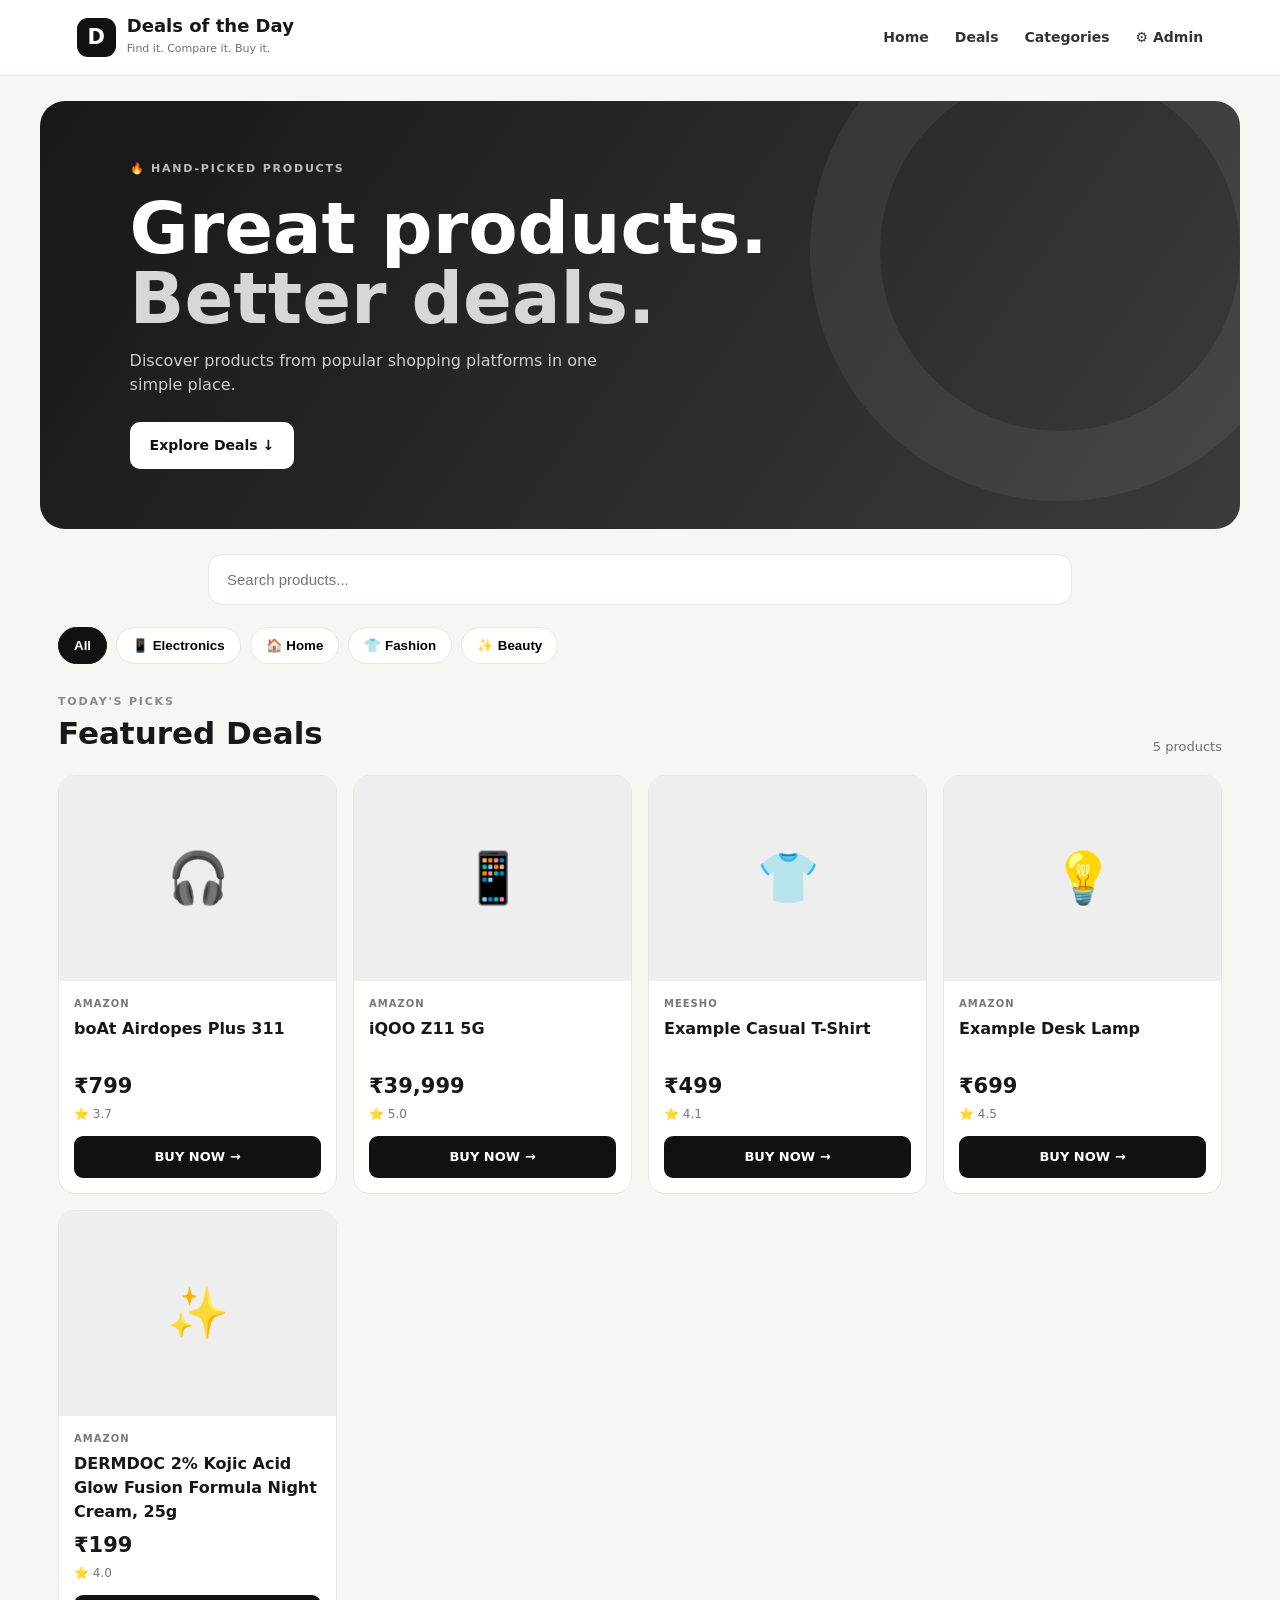
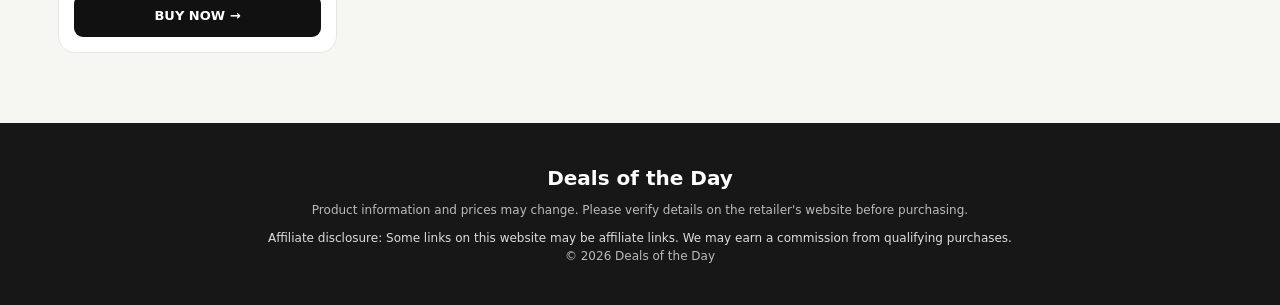
<file: index.html>
<!DOCTYPE html>
<html lang="en">
<head>
  <meta charset="UTF-8">
  <meta name="viewport" content="width=device-width, initial-scale=1.0">
  <meta name="description" content="Discover useful products and deals from popular shopping platforms.">
  <meta name="theme-color" content="#111111">
  <title>Deals of the Day — Smart Shopping Deals</title>
  <link rel="stylesheet" href="style.css">
</head>
<body>
  <header class="topbar">
    <div class="brand">
      <div class="logo">D</div>
      <div><h1>Deals of the Day</h1><span>Find it. Compare it. Buy it.</span></div>
    </div>
    <button class="menu-btn" onclick="toggleMenu()">☰</button>
    <nav id="nav">
      <a href="#home">Home</a><a href="#deals">Deals</a><a href="#categories">Categories</a>
      <a class="admin-link" href="admin.html">⚙ Admin</a>
    </nav>
  </header>
  <main id="home">
    <section class="hero">
      <div>
        <p class="eyebrow">🔥 HAND-PICKED PRODUCTS</p>
        <h2>Great products.<br><span>Better deals.</span></h2>
        <p class="hero-text">Discover products from popular shopping platforms in one simple place.</p>
        <a class="hero-btn" href="#deals">Explore Deals ↓</a>
      </div>
    </section>
    <section class="search-area"><input id="search" type="search" placeholder="Search products..." oninput="renderProducts()"></section>
    <section id="categories" class="categories">
      <button class="cat active" data-category="All" onclick="setCategory('All')">All</button>
      <button class="cat" data-category="Electronics" onclick="setCategory('Electronics')">📱 Electronics</button>
      <button class="cat" data-category="Home" onclick="setCategory('Home')">🏠 Home</button>
      <button class="cat" data-category="Fashion" onclick="setCategory('Fashion')">👕 Fashion</button>
      <button class="cat" data-category="Beauty" onclick="setCategory('Beauty')">✨ Beauty</button>
    </section>
    <section id="deals" class="products-section">
      <div class="section-title"><div><p class="eyebrow">TODAY'S PICKS</p><h3>Featured Deals</h3></div><span id="count"></span></div>
      <div id="products" class="grid"></div>
    </section>
  </main>
  <footer>
    <div class="footer-brand">Deals of the Day</div>
    <p>Product information and prices may change. Please verify details on the retailer's website before purchasing.</p>
    <p class="affiliate-note">Affiliate disclosure: Some links on this website may be affiliate links. We may earn a commission from qualifying purchases.</p>
    <p>© 2026 Deals of the Day</p>
  </footer>
  <script src="script.js"></script>
</body>
</html>
</file>
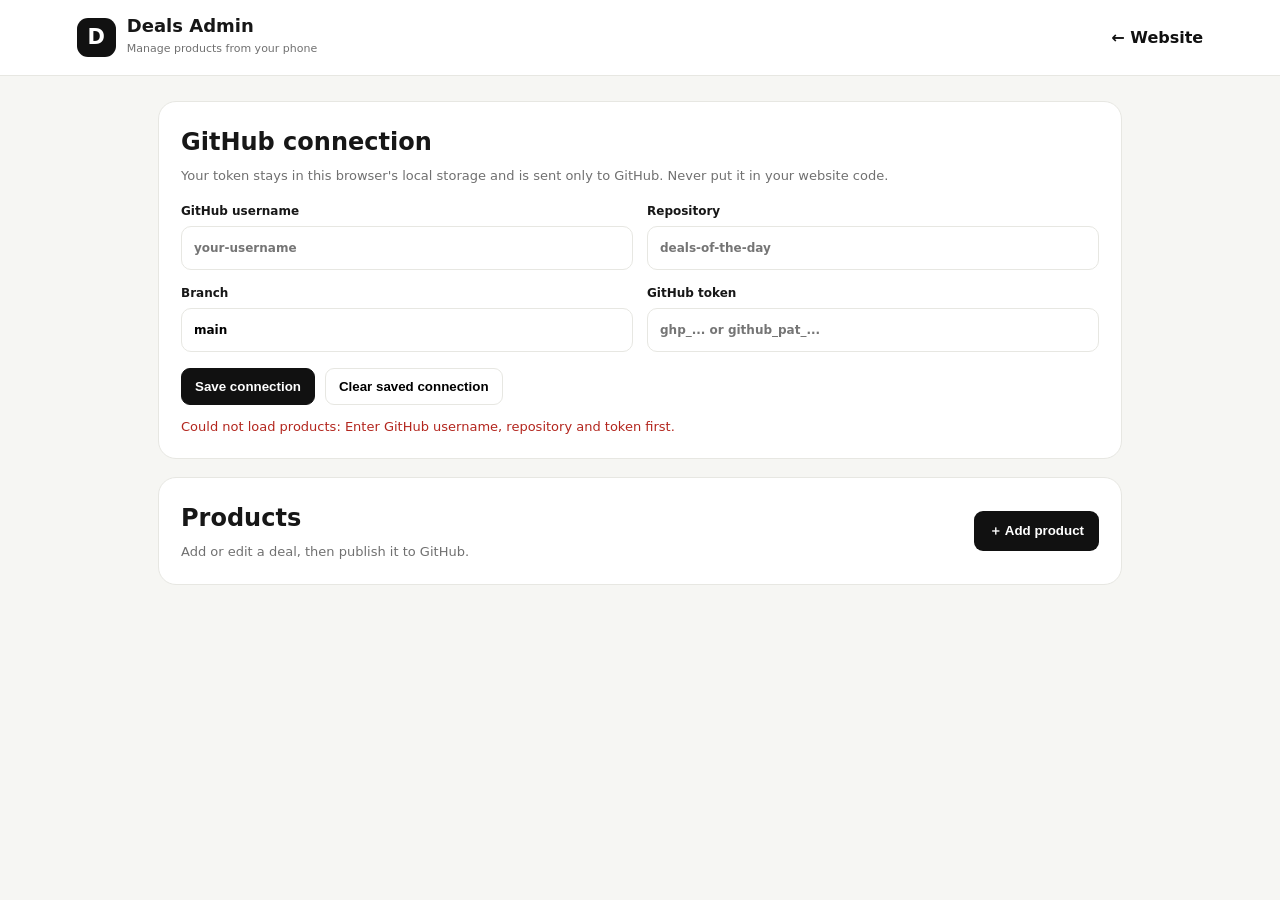
<file: admin.html>
<!DOCTYPE html>
<html lang="en"><head><meta charset="UTF-8"><meta name="viewport" content="width=device-width,initial-scale=1"><title>Deals Admin</title><link rel="stylesheet" href="style.css"></head>
<body class="admin-body">
<header class="topbar"><div class="brand"><div class="logo">D</div><div><h1>Deals Admin</h1><span>Manage products from your phone</span></div></div><a class="back-link" href="index.html">← Website</a></header>
<main class="admin-wrap">
<section class="admin-card">
<h2>GitHub connection</h2><p class="muted">Your token stays in this browser's local storage and is sent only to GitHub. Never put it in your website code.</p>
<div class="form-grid">
<label>GitHub username<input id="owner" placeholder="your-username"></label>
<label>Repository<input id="repo" placeholder="deals-of-the-day"></label>
<label>Branch<input id="branch" value="main"></label>
<label>GitHub token<input id="token" type="password" placeholder="ghp_... or github_pat_..."></label>
</div>
<div class="actions"><button class="primary" onclick="saveSettings()">Save connection</button><button onclick="clearSettings()">Clear saved connection</button></div>
<p id="status" class="status"></p>
</section>
<section class="admin-card">
<div class="admin-heading"><div><h2>Products</h2><p class="muted">Add or edit a deal, then publish it to GitHub.</p></div><button class="primary" onclick="newProduct()">＋ Add product</button></div>
<div id="editor"></div>
</section>
</main>
<script src="admin.js"></script></body></html>
</file>
<file: style.css>
*{box-sizing:border-box;margin:0;padding:0}
:root{--text:#171717;--muted:#707070;--card:#fff;--bg:#f6f6f3;--line:#e7e7e2;--accent:#111}
body{font-family:Inter,system-ui,-apple-system,BlinkMacSystemFont,"Segoe UI",sans-serif;background:var(--bg);color:var(--text);line-height:1.5}
.topbar{height:76px;background:#fff;border-bottom:1px solid var(--line);display:flex;align-items:center;justify-content:space-between;padding:0 6%;position:sticky;top:0;z-index:10}
.brand{display:flex;align-items:center;gap:11px}.logo{width:39px;height:39px;border-radius:11px;background:#111;color:#fff;display:grid;place-items:center;font-weight:900;font-size:21px}.brand h1{font-size:18px;line-height:1.1}.brand span{font-size:11px;color:var(--muted)}
nav{display:flex;gap:26px}nav a{color:#333;text-decoration:none;font-weight:600;font-size:14px}.menu-btn{display:none;background:none;border:0;font-size:25px}
.hero{margin:25px auto 0;max-width:1200px;min-height:365px;border-radius:25px;background:linear-gradient(125deg,#171717,#3b3b3b);color:#fff;padding:60px 7%;display:flex;align-items:center;overflow:hidden;position:relative}
.hero:after{content:"";position:absolute;width:360px;height:360px;border:70px solid rgba(255,255,255,.06);border-radius:50%;right:-70px;top:-100px}
.eyebrow{font-size:11px;letter-spacing:1.8px;font-weight:800;color:#888}.hero .eyebrow{color:#bdbdbd}.hero h2{font-size:clamp(42px,7vw,72px);line-height:.98;margin:15px 0}.hero h2 span{color:#d7d7d7}.hero-text{max-width:520px;color:#cfcfcf;margin-bottom:25px}.hero-btn{display:inline-block;background:#fff;color:#111;text-decoration:none;padding:13px 20px;border-radius:10px;font-weight:800;font-size:14px}
.search-area{max-width:900px;margin:25px auto 12px;padding:0 18px}.search-area input{width:100%;border:1px solid var(--line);background:#fff;border-radius:14px;padding:16px 18px;font-size:15px;outline:none}
.categories{max-width:1200px;margin:0 auto;padding:10px 18px 30px;display:flex;gap:9px;overflow-x:auto}.cat{white-space:nowrap;border:1px solid var(--line);background:#fff;padding:10px 15px;border-radius:999px;font-weight:700;cursor:pointer}.cat.active{background:#111;color:#fff;border-color:#111}
.products-section{max-width:1200px;margin:auto;padding:0 18px 70px}.section-title{display:flex;align-items:end;justify-content:space-between;margin-bottom:18px}.section-title h3{font-size:31px}.section-title span{color:var(--muted);font-size:13px}
.grid{display:grid;grid-template-columns:repeat(4,1fr);gap:16px}.card{background:var(--card);border:1px solid var(--line);border-radius:17px;overflow:hidden;transition:.2s}.card:hover{transform:translateY(-3px);box-shadow:0 12px 30px rgba(0,0,0,.07)}.pic{height:205px;background:#eee;display:grid;place-items:center;overflow:hidden}.pic img{width:100%;height:100%;object-fit:cover}.placeholder{font-size:50px}.info{padding:15px}.platform{font-size:10px;text-transform:uppercase;letter-spacing:1px;font-weight:900;color:#777}.name{font-size:16px;font-weight:800;margin:6px 0;min-height:48px}.price{font-size:21px;font-weight:900}.rating{font-size:12px;color:#777;margin:3px 0 13px}.buy{display:block;text-align:center;text-decoration:none;background:#111;color:#fff;padding:11px;border-radius:9px;font-size:13px;font-weight:800}
.empty{grid-column:1/-1;background:#fff;border:1px solid var(--line);padding:40px;text-align:center;border-radius:16px;color:var(--muted)}
footer{background:#171717;color:#bbb;padding:40px 7%;text-align:center;font-size:12px}footer .footer-brand{font-size:20px;font-weight:900;color:#fff;margin-bottom:8px}.affiliate-note{margin-top:10px;color:#ddd}
@media(max-width:850px){.grid{grid-template-columns:repeat(2,1fr)}.hero{margin:15px 12px 0;min-height:350px;padding:45px 30px}.topbar{padding:0 18px}nav{display:none;position:absolute;top:76px;left:0;right:0;background:#fff;padding:18px;flex-direction:column;gap:15px;border-bottom:1px solid var(--line)}nav.show{display:flex}.menu-btn{display:block}}
@media(max-width:500px){.grid{grid-template-columns:1fr 1fr;gap:10px}.pic{height:155px}.info{padding:11px}.name{font-size:14px;min-height:42px}.price{font-size:18px}.hero h2{font-size:45px}.hero{min-height:330px}}

.admin-body{min-height:100vh}.back-link{color:#111;text-decoration:none;font-weight:800}.admin-wrap{max-width:1000px;margin:25px auto;padding:0 18px 60px}.admin-card{background:#fff;border:1px solid var(--line);border-radius:18px;padding:22px;margin-bottom:18px}.admin-card h2{margin-bottom:6px}.muted{color:var(--muted);font-size:13px}.form-grid{display:grid;grid-template-columns:repeat(2,1fr);gap:14px;margin-top:16px}.form-grid label{font-size:12px;font-weight:800}.form-grid input,.form-grid select{display:block;width:100%;margin-top:6px;border:1px solid var(--line);border-radius:10px;padding:12px;background:#fff;font:inherit}.form-grid .full{grid-column:1/-1}.actions{display:flex;gap:10px;flex-wrap:wrap;margin-top:16px}.actions button,.editor-top button{border:1px solid var(--line);background:#fff;border-radius:9px;padding:10px 13px;font-weight:800;cursor:pointer}.actions .primary{background:#111;color:#fff;border-color:#111}.status{margin-top:12px;font-size:13px}.status.ok{color:#18733b}.status.err{color:#b3261e}.admin-heading,.editor-top{display:flex;align-items:center;justify-content:space-between;gap:10px}.admin-heading .primary{background:#111;color:#fff;border:0;border-radius:9px;padding:11px 15px;font-weight:800}.product-editor{border:1px solid var(--line);border-radius:13px;padding:14px;margin-top:10px}.editor-top button{margin-left:7px}.editor-top .danger{color:#b3261e}.mini{color:var(--muted);font-size:12px;margin-top:4px}.product-form{margin-top:15px;padding-top:15px;border-top:1px solid var(--line)}
@media(max-width:600px){.form-grid{grid-template-columns:1fr}.form-grid .full{grid-column:auto}.admin-heading{align-items:flex-start;flex-direction:column}.admin-wrap{padding:15px 12px 50px}}
</file>
